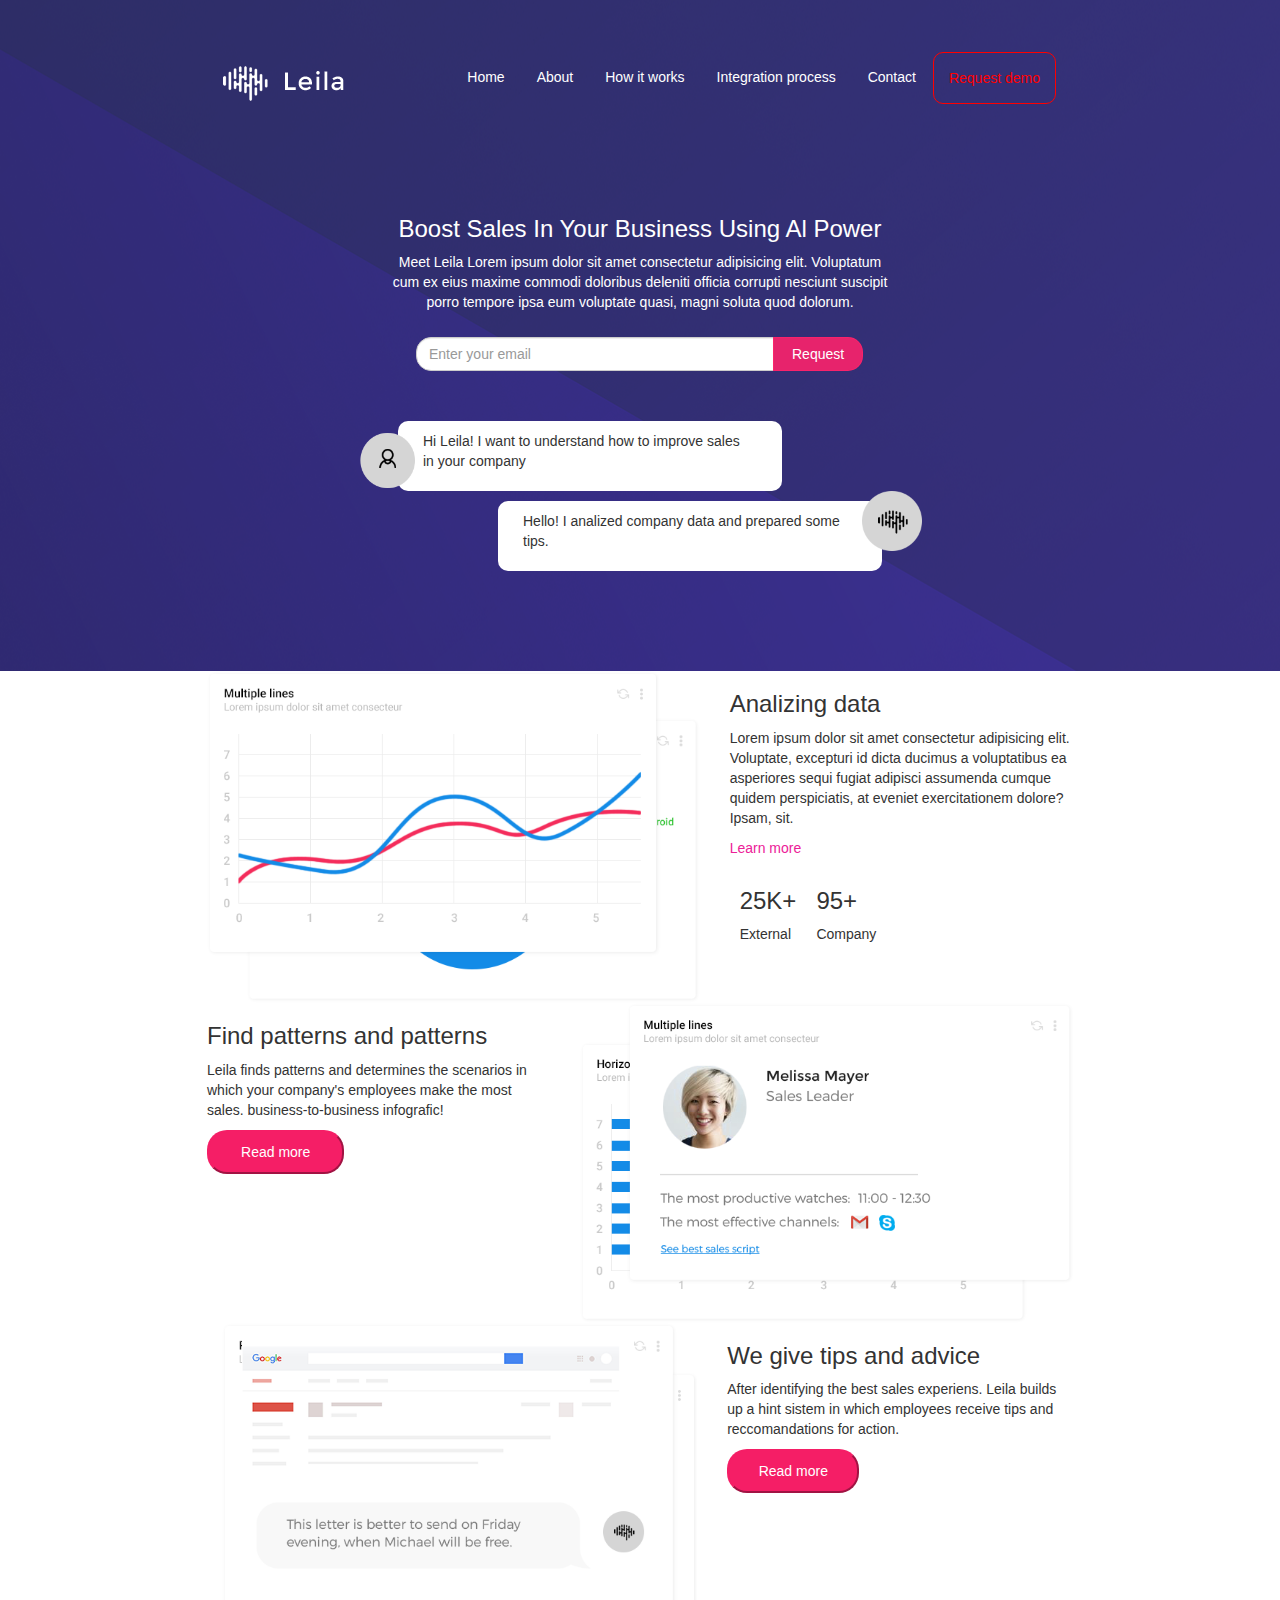
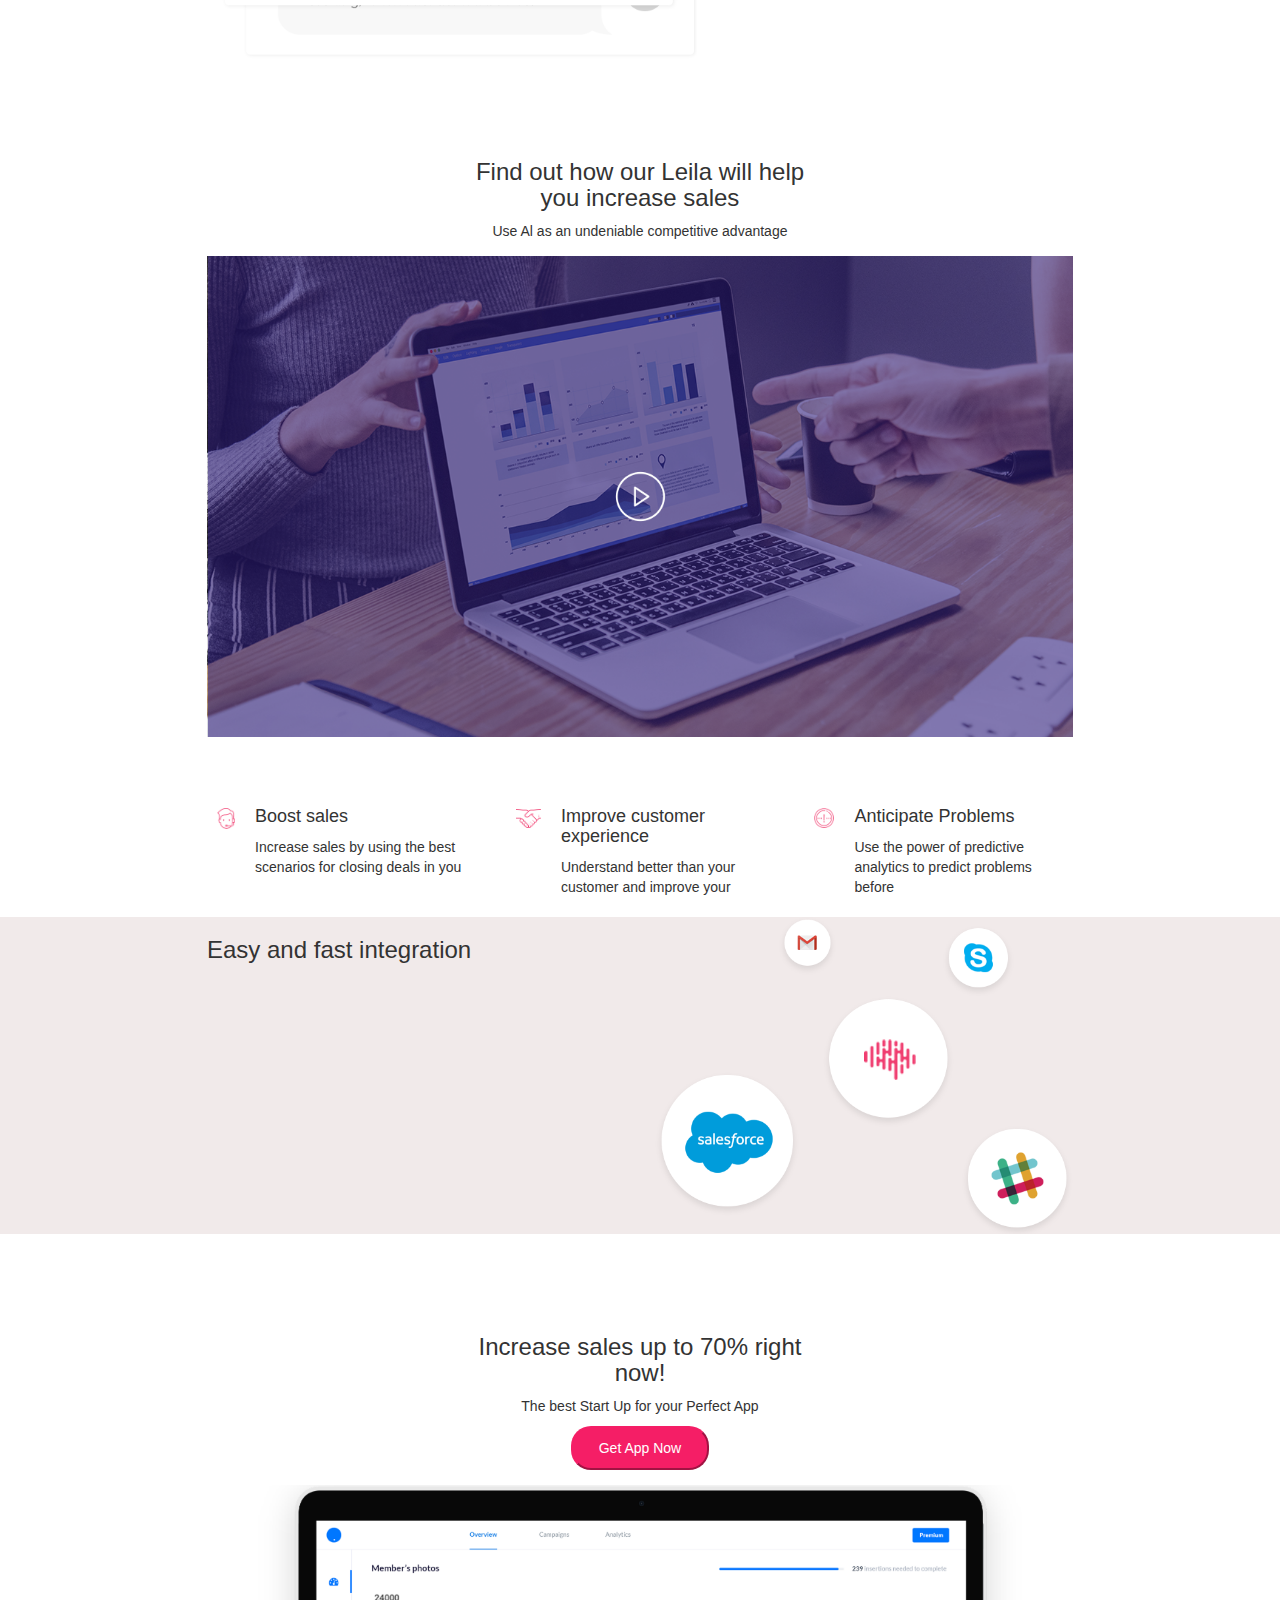
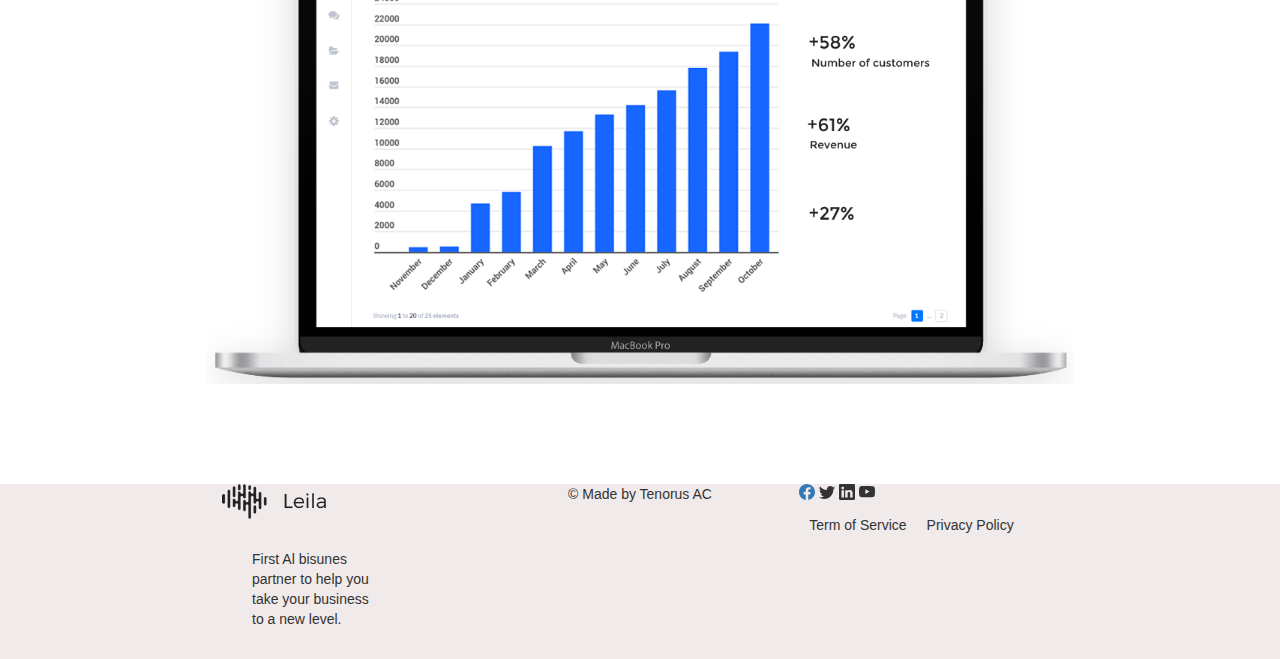
<file: index2607.html>
<!doctype html>
<html lang="en">
  <head>
    <meta charset="utf-8">
    <meta http-equiv="X-UA-Compatible" content="IE=edge">
    <meta name="viewport" content="width=device-width, initial-scale=1">
    <!-- The above 3 meta tags *must* come first in the head; any other head content must come *after* these tags -->
    <title>Bootstrap 101 Template</title>

    <!-- Bootstrap -->
    <link rel="stylesheet" href="https://stackpath.bootstrapcdn.com/bootstrap/3.4.1/css/bootstrap.min.css" integrity="sha384-HSMxcRTRxnN+Bdg0JdbxYKrThecOKuH5zCYotlSAcp1+c8xmyTe9GYg1l9a69psu" crossorigin="anonymous">
<link rel="stylesheet" href="style2607.css">
    <!-- HTML5 shim and Respond.js for IE8 support of HTML5 elements and media queries -->
    <!-- WARNING: Respond.js doesn't work if you view the page via file:// -->
    <!--[if lt IE 9]>
      <script src="https://oss.maxcdn.com/html5shiv/3.7.3/html5shiv.min.js"></script>
      <script src="https://oss.maxcdn.com/respond/1.4.2/respond.min.js"></script>
    <![endif]-->
  </head>
  <body>
<div class="header">
    <div class="container">
        <nav class="navbar navbar-default ll">
            <div class="container-fluid">
              <!-- Brand and toggle get grouped for better mobile display -->
              <div class="navbar-header">
                <button type="button" class="navbar-toggle collapsed" data-toggle="collapse" data-target="#bs-example-navbar-collapse-1" aria-expanded="false">
                  <span class="sr-only">Toggle navigation</span>
                  <span class="icon-bar"></span>
                  <span class="icon-bar"></span>
                  <span class="icon-bar"></span>
                </button>
                <a class="navbar-brand lb" href="#"></a>
              </div>
          
              <!-- Collect the nav links, forms, and other content for toggling -->
              <div class="collapse navbar-collapse" id="bs-example-navbar-collapse-1">
                <ul class="nav navbar-nav navbar-right">
                  <li><a href="#">Home</a></li>
                  <li><a href="#">About</a></li>
                  <li><a href="#">How it works</a></li>
                  <li><a href="#">Integration process</a></li>
                  <li><a href="#">Contact</a></li>
                  <li class="active"><a href="#">Request demo</a></li>
                </ul>
              </div><!-- /.navbar-collapse -->
            </div><!-- /.container-fluid -->
          </nav>
    </div>
    <div class="second">
      <div class="info-header">
        <h3>Boost Sales in your business using al power</h3>
<p>Meet Leila Lorem ipsum dolor sit amet consectetur adipisicing elit. Voluptatum cum ex eius maxime commodi doloribus deleniti officia corrupti nesciunt suscipit porro tempore ipsa eum voluptate quasi, magni soluta quod dolorum.
</p>
  </div>
    </div>
    <div class="third">
      <form class="form-inline">   
        <input type="email" class="form-control" id="inputPassword2" placeholder="Enter your email">
    
        <button type="submit" class="btn btn-default request">Request</button>
      </form>
    </div> 
     <!--  -->
    <div class="header-chat">
      <div class="single-chat one-chat">
        <img src="./img/icon.png" alt="">
        <p>Hi Leila! I want to understand how to improve sales in your company</p>
      </div>
      <div class="single-chat second-chat">
        <img src="./img/4.png" alt="">
        <p>Hello! I analized company data and prepared some tips.</p>
      </div>
    </div>
</div>
<!-- header finish -->
<section>
  <div class="container">
    <div class="row">
      <div class="col-lg-7 col-md-7 col-sm-12 col-xs-12">
        <img src="./img/graphik1.png" alt="grafik">
      </div>
      <div class="col-lg-5 col-md-5 col-sm-12 col-xs-12">
        <div class="section-title">
          <h3>Analizing data</h3>
        </div>
        <div class="section-info">
          <p>Lorem ipsum dolor sit amet consectetur adipisicing elit. 
            Voluptate, excepturi id dicta ducimus a voluptatibus ea asperiores sequi fugiat adipisci assumenda cumque quidem perspiciatis,
             at eveniet exercitationem dolore? Ipsam, sit.</p>
          <a href="#">Learn more</a>
        </div>
        <div class="d-table">
          <div class="d-table-cell">
            <h3>25K+</h3>
            <p>External</p>
          </div>
          <div class="d-table-cell">
            <h3>95+</h3>
            <p>Company</p>
          </div>
        </div>
      </div>
    </div>
  </div>
</section>
<!-- cection finish -->
<section>
  <div class="container">
    <div class="row">
      <div class="col-lg-5 col-md-5 col-sm-12 col-xs-12">
        <div class="section-title">
          <h3>Find patterns and patterns</h3>
        </div>
        <div class="section-info">
          <p>Leila finds patterns and determines the scenarios in which your company's employees make the most sales. business-to-business infografic!  </p>
        </div>
        <button class="read">Read more</button>
      </div>
      <div class="col-lg-7 col-md-7 col-sm-12 col-xs-12">
        <img src="./img/1.png" alt="picture">
      </div>
    </div>
  </div>
</section>
   <!-- Section finish -->
   <section>
     <div class="container">
       <div class="col-lg-7 col-md-7 col-sm-12 col-xs-12">
         <img src="./img/2.png" alt="picture">
       </div>
       <div class="col-lg-5 col-md-5 col-sm-12 col-xs-12">
         <div class="section-tittle">
          <h3>We give tips and advice</h3>
         </div>
        <div class="section-info">
          <p>
          After identifying the best sales experiens. Leila builds up a hint sistem in which employees receive tips and reccomandations for action.
          </p>
        </div>
        <button class="read">Read more</button>
       </div>
     </div>
   </section>
   <!-- section finish -->
   <section>
     <div class="container">
      <div class="section-tittle-middle">
        <h3>Find out how our Leila will help you increase sales</h3>
      <p>Use Al as an undeniable competitive advantage
      </p>
      </div>
      <div class="section-info">
        <img src="./img/3.png" alt="picture">   
        </div>
      <div class="section-support">
          <div class="row">
            <div class="col-lg-4 col-md-4 col-sm-12 col-xs-12">
              <div class="d-table">
                <div class="d-table-cell">
                  <img src="./img/7.png" alt="picture">
                </div>
                <div class="d-table-cell">
                 <h4>Boost sales</h4>
                  <p>Increase sales by using the best scenarios for closing deals in you</p>
                </div>
              </div>
            </div>
            <div class="col-lg-4 col-md-4 col-sm-12 col-xs-12">
                <div class="d-table">
                  <div class="d-table-cell">
                    <img src="./img/6.png" alt="picture">
                  </div>
                  <div class="d-table-cell">
                 <h4>Improve customer experience</h4>
                    <p>Understand better than your customer and improve your</p>
                  </div>
                </div>
            </div>
            <div class="col-lg-4 col-md-4 col-sm-12 col-xs-12">
               <div class="d-table">
                 <div class="d-table-cell">
                   <img src="./img/5.png" alt="picture">
                 </div>
                 <div class="d-table-cell">
                   <h4>Anticipate Problems</h4>
                   <p>Use the power of predictive analytics to predict problems before</p>
                 </div> 
               </div>
            </div>
            </div>
</div>
     </div>
   </section>
   <!-- section finish -->
   <section class="grey">
    <div class="container">
      <div class="row">
      <div class="col-lg-6 col-md-6 col-sm-12 col-xs-12">
        <div class="secton-title">
          <h3>Easy and fast integration</h3>
        </div>
        <div class="section-info"></div>
        <div class="section-seo"></div>
      </div>
      <div class="col-lg-6 col-md-6 col-sm-12 col-xs-12">
        <img src="./img/111.png" alt="picture">
      </div>
      </div>
    </div>
   </section>
   <!-- section grey finish -->
   <section>
     <div class="container">
       <div class="section-tittle-middle">
         <h3>Increase sales up to 70% right now!</h3>
         <p>The best Start Up for your Perfect App</p>
         <button type="button">Get App Now</button>
       </div>
       <div class="section-info">
         <img src="./img/222.png" alt="picture">
       </div>
     </div>
   </section>
   <!-- section finish -->
   <footer>
     <div class="container">
      <div class="col-lg-4 col-md-4 col-sm-12 col-xs-12">
        <div class="single">
          <img src="./img/logo-footer.png" alt="picture">
          <p>First Al bisunes partner to help you take your business to a new level.</p>
        </div>
      </div>
      <div class="col-lg-4 col-md-4 col-sm-12 col-xs-12 made">
       <p>© Made by Tenorus AC</p>
      </div>
      <div class="col-lg-4 col-md-4 col-sm-12 col-xs-12">
        <div class="footer-soc">
          <a href="#">
            <i class="bi bi-facebook"><svg xmlns="http://www.w3.org/2000/svg" width="16" height="16" fill="currentColor" class="bi bi-facebook" viewBox="0 0 16 16">
              <path d="M16 8.049c0-4.446-3.582-8.05-8-8.05C3.58 0-.002 3.603-.002 8.05c0 4.017 2.926 7.347 6.75 7.951v-5.625h-2.03V8.05H6.75V6.275c0-2.017 1.195-3.131 3.022-3.131.876 0 1.791.157 1.791.157v1.98h-1.009c-.993 0-1.303.621-1.303 1.258v1.51h2.218l-.354 2.326H9.25V16c3.824-.604 6.75-3.934 6.75-7.951z"/>
            </svg></i>
          </a>
          <i class="bi bi-twitter"><svg xmlns="http://www.w3.org/2000/svg" width="16" height="16" fill="currentColor" class="bi bi-twitter" viewBox="0 0 16 16">
            <path d="M5.026 15c6.038 0 9.341-5.003 9.341-9.334 0-.14 0-.282-.006-.422A6.685 6.685 0 0 0 16 3.542a6.658 6.658 0 0 1-1.889.518 3.301 3.301 0 0 0 1.447-1.817 6.533 6.533 0 0 1-2.087.793A3.286 3.286 0 0 0 7.875 6.03a9.325 9.325 0 0 1-6.767-3.429 3.289 3.289 0 0 0 1.018 4.382A3.323 3.323 0 0 1 .64 6.575v.045a3.288 3.288 0 0 0 2.632 3.218 3.203 3.203 0 0 1-.865.115 3.23 3.23 0 0 1-.614-.057 3.283 3.283 0 0 0 3.067 2.277A6.588 6.588 0 0 1 .78 13.58a6.32 6.32 0 0 1-.78-.045A9.344 9.344 0 0 0 5.026 15z"/>
          </svg></i>
          <i class="bi bi-linkedin"><svg xmlns="http://www.w3.org/2000/svg" width="16" height="16" fill="currentColor" class="bi bi-linkedin" viewBox="0 0 16 16">
            <path d="M0 1.146C0 .513.526 0 1.175 0h13.65C15.474 0 16 .513 16 1.146v13.708c0 .633-.526 1.146-1.175 1.146H1.175C.526 16 0 15.487 0 14.854V1.146zm4.943 12.248V6.169H2.542v7.225h2.401zm-1.2-8.212c.837 0 1.358-.554 1.358-1.248-.015-.709-.52-1.248-1.342-1.248-.822 0-1.359.54-1.359 1.248 0 .694.521 1.248 1.327 1.248h.016zm4.908 8.212V9.359c0-.216.016-.432.08-.586.173-.431.568-.878 1.232-.878.869 0 1.216.662 1.216 1.634v3.865h2.401V9.25c0-2.22-1.184-3.252-2.764-3.252-1.274 0-1.845.7-2.165 1.193v.025h-.016a5.54 5.54 0 0 1 .016-.025V6.169h-2.4c.03.678 0 7.225 0 7.225h2.4z"/>
          </svg></i>
          <i class="bi bi-youtube"><svg xmlns="http://www.w3.org/2000/svg" width="16" height="16" fill="currentColor" class="bi bi-youtube" viewBox="0 0 16 16">
            <path d="M8.051 1.999h.089c.822.003 4.987.033 6.11.335a2.01 2.01 0 0 1 1.415 1.42c.101.38.172.883.22 1.402l.01.104.022.26.008.104c.065.914.073 1.77.074 1.957v.075c-.001.194-.01 1.108-.082 2.06l-.008.105-.009.104c-.05.572-.124 1.14-.235 1.558a2.007 2.007 0 0 1-1.415 1.42c-1.16.312-5.569.334-6.18.335h-.142c-.309 0-1.587-.006-2.927-.052l-.17-.006-.087-.004-.171-.007-.171-.007c-1.11-.049-2.167-.128-2.654-.26a2.007 2.007 0 0 1-1.415-1.419c-.111-.417-.185-.986-.235-1.558L.09 9.82l-.008-.104A31.4 31.4 0 0 1 0 7.68v-.123c.002-.215.01-.958.064-1.778l.007-.103.003-.052.008-.104.022-.26.01-.104c.048-.519.119-1.023.22-1.402a2.007 2.007 0 0 1 1.415-1.42c.487-.13 1.544-.21 2.654-.26l.17-.007.172-.006.086-.003.171-.007A99.788 99.788 0 0 1 7.858 2h.193zM6.4 5.209v4.818l4.157-2.408L6.4 5.209z"/>
          </svg></i>
        </div>
        <div class="d-table">
          <div class="d-table-cell">
            <p>Term of Service</p>
          </div>
          <div class="d-table-cell">
             <p>Privacy Policy</p>
          </div>
        </div>
      </div>
      </div>
     </div>
   </footer>
    <!-- jQuery (necessary for Bootstrap's JavaScript plugins) -->
</html>
</file>
<file: style2607.css>
*{
    margin:0;
    padding: 0;
}
.header{
    background-image: url(./img/bg.png);
    background-repeat: no-repeat;
    width: 100%;
    padding:50px 0;
    background-position: center center;
}
.container{
    width: 70%;
    position: relative;
}
.ll{
    background-color: transparent;
    border-color: transparent;
    }
.active>a{
    background-color:transparent!important;
    color: red!important;
    border: red solid 1px;
    border-radius: 10px;
    }
.lb:before{
    content: url("./img/logo.png");
    }
li>a{
    color: white!important;
    margin: 1px!important;
}
.info-header>h3{
    text-transform: capitalize;
}
.second{
    width: 40%;
    margin:auto;
    padding: 70px 0 15px 0;
}
.info-header{
    color: white;
    text-align: center;
}
.third{
    width: 35%;
    margin:auto;
     
}
.request{
    background-color: hsla(340, 97%, 56%, 0.897);
    border-color: hsla(340, 97%, 56%, 0.897);
    border-radius: 0 15px 15px 0;
    color: white;
}
.search{
    border-color: white;
    border-radius: 15px 0 0 15px;
    color: rgb(22, 21, 21);
}
.fourth{
    width: 40%;
    margin:auto;
    padding: 30px 0 15px 0;
    position: relative;
  }
.single p {
    background-color: white;
    width: 55%;
    height: 10%;
    border-radius: 15px;
    margin: 20px;
    padding: 10px;
}
.user{
position: relative;
left: -50px;
}
.owner{
position: relative;
right: -50px;
}
.user:before{
content: url("./img/icon.png");
position:absolute;
left: -65px ;
}
.owner:before{
content: url(./img/4.png);
position:absolute;
right: 150px;
}
.form-inline .form-control{
    width:80%;
    border-radius: 15px 0 0 15px;
}
.form-inline .request{
    width:20%;
    margin-left: -5px;
}
.header-chat{
    width:30%;
    margin:50px auto;
}  
.single-chat{
    width:100%;
    padding:10px 30px 10px 25px;
    background: #fff;
    margin:10px 0;
    border-radius:10px;
    position:relative;
} 
.one-chat{
    left:-50px;
}   
.second-chat{
    right:-50px;
}     
.single-chat img{
    position: absolute;
    width:60px;
}      
.one-chat img{
    left:-40px;
   }
.second-chat img{
    right:-40px;
    top:-10px;
   }
section img{
    width: 100%;
}
.d-table{
    display: table;
}
.d-table-cell{
    display: table-cell;
  padding:10px;
}
.section-tittle-middle{
    width:40%;
    margin: 100px auto 15px auto ;
    text-align: center;
 }
.section-support{
    margin-top: 50px;
}
.grey{
    background-color: #f1eaea;
}
footer{
    background-color: #f1eaea;
    margin-top: 100px;
}
.made>p{
text-align: center;
}
.single>p{
    background-color: transparent;
}
.section-info>a{
    color: rgb(236, 33, 152);
}
button{
    background-color: rgb(245, 30, 102);
    padding: 10px;
    color: white;
    border-color: rgb(245, 30, 102);
    border-radius: 20px;
width: 40%;}
</file>
